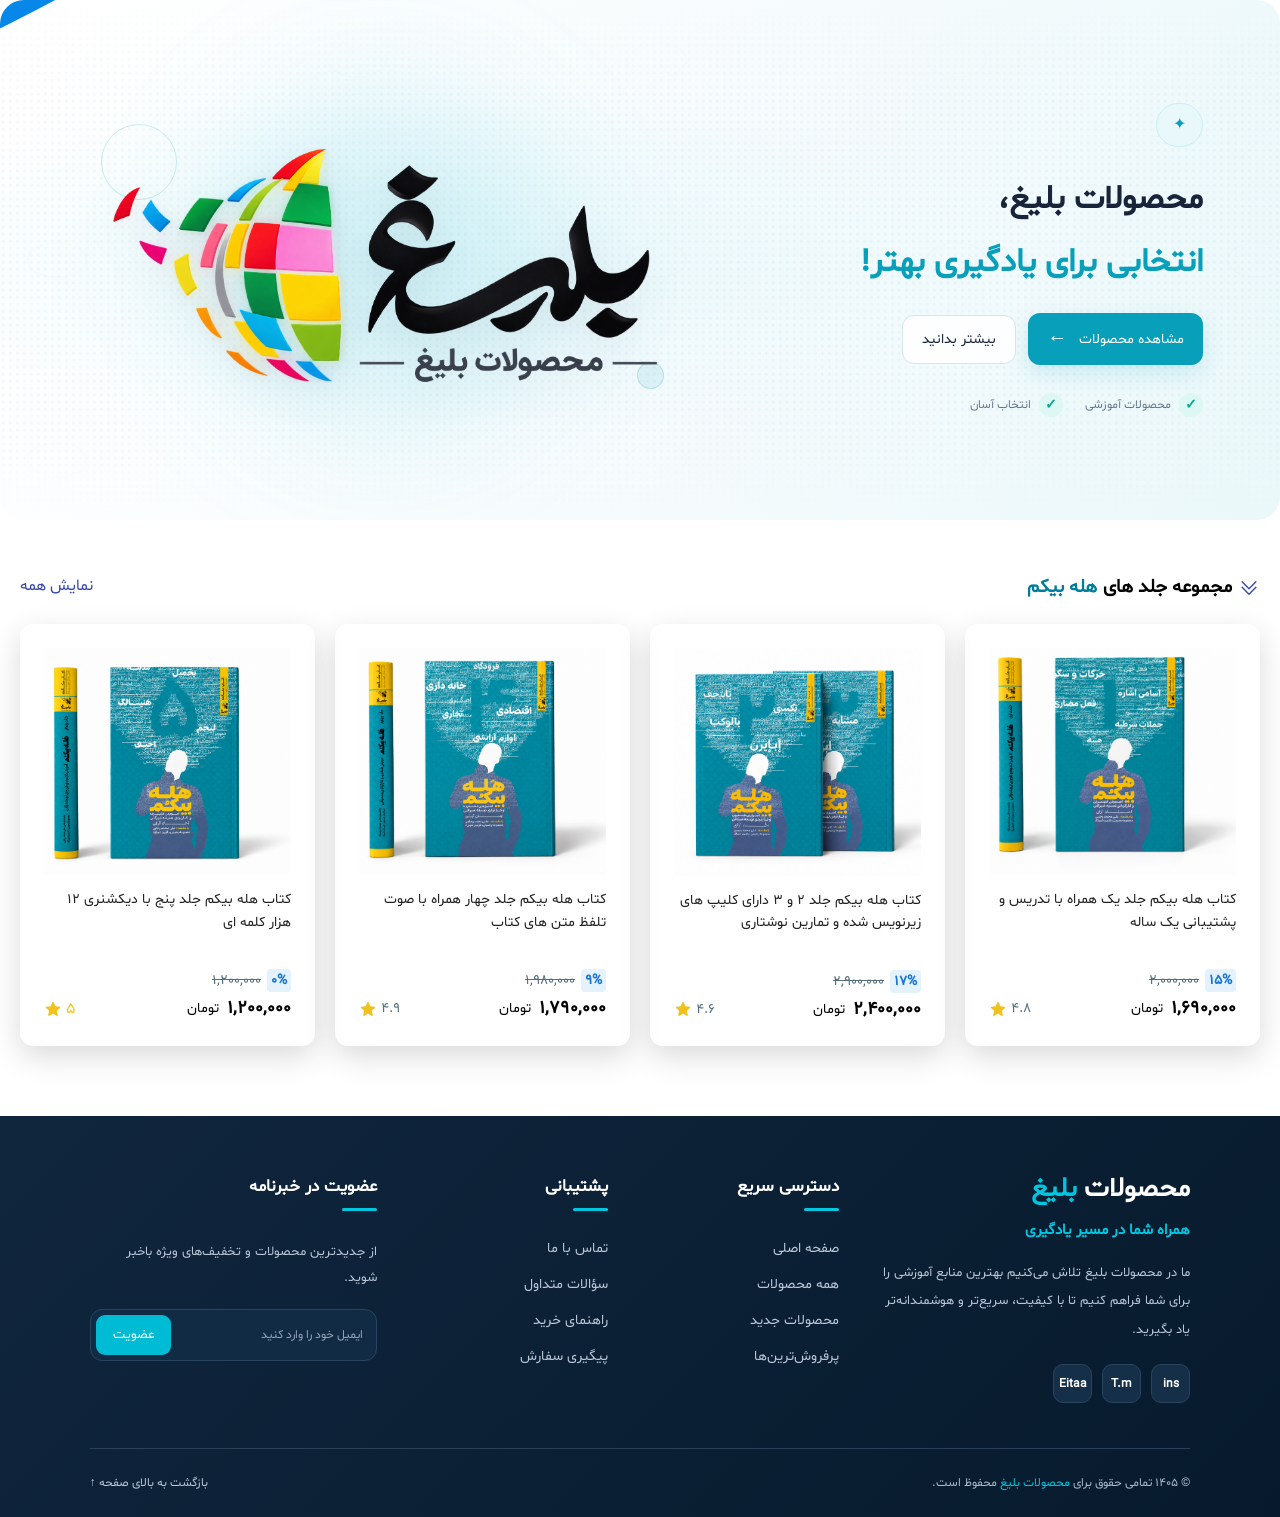
<file: index.html>
<!DOCTYPE html>
<html lang="fa" dir="rtl">

<head>
    <meta charset="UTF-8">
    <meta name="viewport" content="width=device-width, initial-scale=1.0">
    <title>محصولات آموزشی بلیغ</title>
    <link rel="stylesheet" href="style.css">
    <link rel="icon" type="image/png" href="./Image/download.png">

</head>

<body>

    <!--هدر سایت-->
    <div class="heder-up">
        
<section class="baliq-hero" dir="rtl">

    <div class="hero-map"></div>

    <div class="hero-ribbon hero-ribbon-top">
        <span></span>
        <span></span>
        <span></span>
    </div>

    <div class="hero-ribbon hero-ribbon-bottom">
        <span></span>
        <span></span>
        <span></span>
    </div>

    <div class="hero-content">

        <div class="hero-badge">
            <span>✦</span>
            
        </div>

        <h1>
            محصولات بلیغ،
            <span>انتخابی برای یادگیری بهتر!</span>
        </h1>

      

        <div class="hero-actions">

            <a href="#products" class="hero-primary">
                مشاهده محصولات
                <span>←</span>
            </a>

            <a href="#about" class="hero-secondary">
                بیشتر بدانید
            </a>

        </div>

        <div class="hero-benefits">

            <div>
                <span class="benefit-check">✓</span>
                محصولات آموزشی
            </div>

            <div>
                <span class="benefit-check">✓</span>
                انتخاب آسان
            </div>

        </div>

    </div>

    <div class="hero-brand">

        <div class="brand-glow"></div>

        <img
            src="./Image/9.png"
            alt="بلیغ - محصولات بلیغ"
            class="brand-logo"
        >

        <span class="brand-circle circle-one"></span>
        <span class="brand-circle circle-two"></span>

    </div>

</section>


    </div>


    <div class="General-Box">

        <!--نوار مجموعه هله بیکم-->
        <div class="Top-bar">

            <h3 class="section-title">

                <svg class="section-title-icon" xmlns="http://www.w3.org/2000/svg" fill="none" viewBox="0 0 24 24"
                    stroke-width="1.5" stroke="currentColor">

                    <path stroke-linecap="round" stroke-linejoin="round"
                        d="m4.5 5.25 7.5 7.5 7.5-7.5m-15 6 7.5 7.5 7.5-7.5" />

                </svg>

                مجموعه جلد های <p class="hale-bikom-text-bar">هله بیکم</p>

            </h3>

            <a href="./MoreBar-One.html" target="_blank" class="section-link">
                نمایش همه
            </a>

        </div>


        <div class="row">

            <!--محصول اول-->
            <div class="product">
                <a href="./hale-one.html">
                    <img class="product-image" src="./Image/هله بکم 1.png" alt="هله بیکم جلد یک">
                </a>


                <h4 class="product-name">

                    <a href="#" class="product-link">
                        کتاب هله بیکم جلد یک همراه با تدریس و پشتیبانی یک ساله
                    </a>

                </h4>

                <div class="product-offer">

                    <span class="product-percent">
                        15%
                    </span>

                    <span class="product-offer-price">
                        2,000,000
                    </span>

                </div>

                <div class="product-wrapper">

                    <div class="product-price">

                        <span class="product-price-number">
                            1,690,000
                        </span>

                        <span class="product-price-unite">
                            تومان
                        </span>

                    </div>

                    <div class="product-rating">

                        <span class="product-rating-number">
                            4.8
                        </span>

                        <svg class="product-rating-icon" xmlns="http://www.w3.org/2000/svg" viewBox="0 0 16 16"
                            fill="currentColor">

                            <path fill-rule="evenodd"
                                d="M8 1.75a.75.75 0 0 1 .692.462l1.41 3.393 3.664.293a.75.75 0 0 1 .428 1.317l-2.791 2.39.853 3.575a.75.75 0 0 1-1.12.814L7.998 12.08l-3.135 1.915a.75.75 0 0 1-1.12-.814l.852-3.574-2.79-2.39a.75.75 0 0 1 .427-1.318l3.663-.293 1.41-3.393A.75.75 0 0 1 8 1.75Z"
                                clip-rule="evenodd" />

                        </svg>

                    </div>

                </div>

            </div>

            <!-- محصول دوم -->
            <div class="product">

                <a href="#">
                    <img class="product-image" src="./Image/هله بیکم 2.3.png">
                </a>

                <h4 class="product-name">

                    <a href="#" class="product-link">
                        کتاب هله بیکم جلد ۲ و ۳ دارای کلیپ های زیرنویس شده و تمارین نوشتاری
                    </a>

                </h4>

                <div class="product-offer">

                    <span class="product-percent">
                        17%
                    </span>

                    <span class="product-offer-price">
                        2,900,000
                    </span>

                </div>

                <div class="product-wrapper">

                    <div class="product-price">

                        <span class="product-price-number">
                            2,400,000
                        </span>

                        <span class="product-price-unite">
                            تومان
                        </span>

                    </div>

                    <div class="product-rating">

                        <span class="product-rating-number">
                            4.6
                        </span>

                        <svg class="product-rating-icon" xmlns="http://www.w3.org/2000/svg" viewBox="0 0 16 16"
                            fill="currentColor">

                            <path fill-rule="evenodd"
                                d="M8 1.75a.75.75 0 0 1 .692.462l1.41 3.393 3.664.293a.75.75 0 0 1 .428 1.317l-2.791 2.39.853 3.575a.75.75 0 0 1-1.12.814L7.998 12.08l-3.135 1.915a.75.75 0 0 1-1.12-.814l.852-3.574-2.79-2.39a.75.75 0 0 1 .427-1.318l3.663-.293 1.41-3.393A.75.75 0 0 1 8 1.75Z"
                                clip-rule="evenodd" />

                        </svg>

                    </div>

                </div>

            </div>

            <!-- محصول سوم -->
            <div class="product">

                <a href="#">
                    <img class="product-image" src="./Image/هله بیکم جدل چهار.png">
                </a>

                <h4 class="product-name">

                    <a href="#" class="product-link">
                        کتاب هله بیکم جلد چهار همراه با صوت تلفظ متن های کتاب
                    </a>

                </h4>

                <div class="product-offer">

                    <span class="product-percent">
                        9%
                    </span>

                    <span class="product-offer-price">
                        1,980,000
                    </span>

                </div>

                <div class="product-wrapper">

                    <div class="product-price">

                        <span class="product-price-number">
                            1,790,000
                        </span>

                        <span class="product-price-unite">
                            تومان
                        </span>

                    </div>

                    <div class="product-rating">

                        <span class="product-rating-number">
                            4.9
                        </span>

                        <svg class="product-rating-icon" xmlns="http://www.w3.org/2000/svg" viewBox="0 0 16 16"
                            fill="currentColor">

                            <path fill-rule="evenodd"
                                d="M8 1.75a.75.75 0 0 1 .692.462l1.41 3.393 3.664.293a.75.75 0 0 1 .428 1.317l-2.791 2.39.853 3.575a.75.75 0 0 1-1.12.814L7.998 12.08l-3.135 1.915a.75.75 0 0 1-1.12-.814l.852-3.574-2.79-2.39a.75.75 0 0 1 .427-1.318l3.663-.293 1.41-3.393A.75.75 0 0 1 8 1.75Z"
                                clip-rule="evenodd" />

                        </svg>

                    </div>

                </div>

            </div>

            <!-- محصول چهارم -->
            <div class="product">
                <a href="#">
                    <img class="product-image" src="./Image/هله بیکم جحلد چهار.png">
                </a>


                <h4 class="product-name">

                    <a href="#" class="product-link">
                        کتاب هله بیکم جلد پنج با دیکشنری 12 هزار کلمه ای
                    </a>

                </h4>

                <div class="product-offer">

                    <span class="product-percent">
                        0%
                    </span>

                    <span class="product-offer-price">
                        1,200,000
                    </span>

                </div>

                <div class="product-wrapper">

                    <div class="product-price">

                        <span class="product-price-number">
                            1,200,000
                        </span>

                        <span class="product-price-unite">
                            تومان
                        </span>

                    </div>

                    <div class="product-rating">

                        <span class="product-rating-number-one">
                            5
                        </span>

                        <svg class="product-rating-icon" xmlns="http://www.w3.org/2000/svg" viewBox="0 0 16 16"
                            fill="currentColor">

                            <path fill-rule="evenodd"
                                d="M8 1.75a.75.75 0 0 1 .692.462l1.41 3.393 3.664.293a.75.75 0 0 1 .428 1.317l-2.791 2.39.853 3.575a.75.75 0 0 1-1.12.814L7.998 12.08l-3.135 1.915a.75.75 0 0 1-1.12-.814l.852-3.574-2.79-2.39a.75.75 0 0 1 .427-1.318l3.663-.293 1.41-3.393A.75.75 0 0 1 8 1.75Z"
                                clip-rule="evenodd" />

                        </svg>

                    </div>

                </div>

            </div>

        </div>

    </div>


    <!--فوتر سایت-->
    <div class="foter">

        <footer class="baliq-footer" dir="rtl">

            <div class="baliq-footer-main">

                <div class="baliq-footer-brand">
                    <h2>محصولات <span>بلیغ</span></h2>

                    <p class="brand-tagline">
                        همراه شما در مسیر یادگیری
                    </p>

                    <p class="brand-description">
                        ما در محصولات بلیغ تلاش می‌کنیم بهترین منابع
                        آموزشی را برای شما فراهم کنیم تا با کیفیت،
                        سریع‌تر و هوشمندانه‌تر یاد بگیرید.
                    </p>

                    <div class="baliq-socials">
                        <a href="#" aria-label="اینستاگرام">ins</a>
                        <a href="#" aria-label="تلگرام">T.m</a>
                        <a href="#" aria-label="ایتا">Eitaa</a>
                    </div>
                </div>

                <div class="baliq-footer-links">
                    <h3>دسترسی سریع</h3>

                    <a href="#">صفحه اصلی</a>
                    <a href="#">همه محصولات</a>
                    <a href="#">محصولات جدید</a>
                    <a href="#">پرفروش‌ترین‌ها</a>
                </div>

                <div class="baliq-footer-links">
                    <h3>پشتیبانی</h3>

                    <a href="#">تماس با ما</a>
                    <a href="#">سؤالات متداول</a>
                    <a href="#">راهنمای خرید</a>
                    <a href="#">پیگیری سفارش</a>
                </div>

                <div class="baliq-newsletter">
                    <h3>عضویت در خبرنامه</h3>

                    <p>
                        از جدیدترین محصولات و تخفیف‌های ویژه باخبر شوید.
                    </p>

                    <form class="baliq-newsletter-form" action="#" method="get">

                        <input type="email" name="email" placeholder="ایمیل خود را وارد کنید" aria-label="ایمیل شما"
                            required>

                        <button type="submit">عضویت</button>

                    </form>
                </div>

            </div>

            <div class="baliq-footer-bottom">

                <p>
                    © ۱۴۰۵ تمامی حقوق برای
                    <span>محصولات بلیغ</span>
                    محفوظ است.
                </p>

                <a class="baliq-back-top" href="#top">
                    بازگشت به بالای صفحه ↑
                </a>

            </div>

        </footer>

    </div>


</body>

</html>
</file>
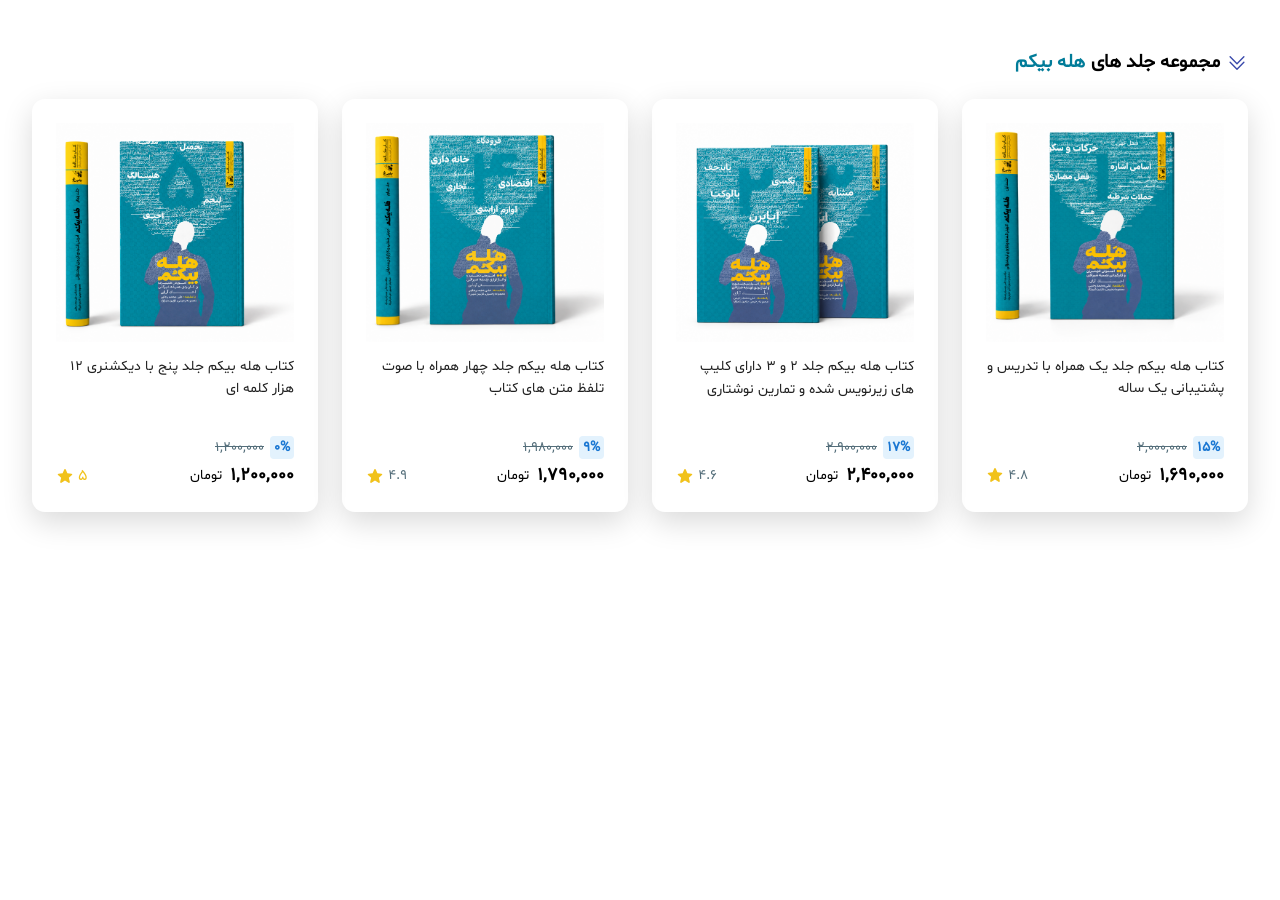
<file: MoreBar-One.html>
<!DOCTYPE html>
<html lang="fa" dir="rtl">

<head>
    <meta charset="UTF-8">
    <meta name="viewport" content="width=device-width, initial-scale=1.0">
    <title>قیمت و خرید کتاب هله بیکم</title>
    <link rel="icon" type="image/png" href="./Image/download.png">
    <link rel="stylesheet" href="./MoreBar-one.css">
</head>

<body>



  

    <div class="General-Box">

        <div class="Top-bar">

            <h3 class="section-title">

                <svg class="section-title-icon" xmlns="http://www.w3.org/2000/svg" fill="none" viewBox="0 0 24 24"
                    stroke-width="1.5" stroke="currentColor">

                    <path stroke-linecap="round" stroke-linejoin="round"
                        d="m4.5 5.25 7.5 7.5 7.5-7.5m-15 6 7.5 7.5 7.5-7.5" />

                </svg>

                مجموعه جلد های <p class="hale-bikom-text-bar">هله بیکم</p>

            </h3>

            

         

        </div>






        <div class="row">

            <!--محصول اول-->
            <div class="product">

                <a href="#">
                    <img class="product-image" src="./Image/هله بکم 1.png" alt="هله بیکم جلد یک">
                </a>
                

                <h4 class="product-name">

                    <a href="#" class="product-link">
                        کتاب هله بیکم جلد یک همراه با تدریس و پشتیبانی یک ساله
                    </a>

                </h4>

                <div class="product-offer">

                    <span class="product-percent">
                        15%
                    </span>

                    <span class="product-offer-price">
                        2,000,000
                    </span>

                </div>

                <div class="product-wrapper">

                    <div class="product-price">

                        <span class="product-price-number">
                            1,690,000
                        </span>

                        <span class="product-price-unite">
                            تومان
                        </span>

                    </div>

                    <div class="product-rating">

                        <span class="product-rating-number">
                            4.8
                        </span>

                        <svg class="product-rating-icon" xmlns="http://www.w3.org/2000/svg" viewBox="0 0 16 16"
                            fill="currentColor">

                            <path fill-rule="evenodd"
                                d="M8 1.75a.75.75 0 0 1 .692.462l1.41 3.393 3.664.293a.75.75 0 0 1 .428 1.317l-2.791 2.39.853 3.575a.75.75 0 0 1-1.12.814L7.998 12.08l-3.135 1.915a.75.75 0 0 1-1.12-.814l.852-3.574-2.79-2.39a.75.75 0 0 1 .427-1.318l3.663-.293 1.41-3.393A.75.75 0 0 1 8 1.75Z"
                                clip-rule="evenodd" />

                        </svg>

                    </div>

                </div>

            </div>







            <!-- محصول دوم -->
            <div class="product">
                <a href="#">
                    <img class="product-image" src="./Image/هله بیکم 2.3.png" alt="شارژر مدل دل">
                </a>
               

                <h4 class="product-name">

                    <a href="#" class="product-link">
                        کتاب هله بیکم جلد ۲ و ۳ دارای کلیپ های زیرنویس شده و تمارین نوشتاری
                    </a>

                </h4>

                <div class="product-offer">

                    <span class="product-percent">
                        17%
                    </span>

                    <span class="product-offer-price">
                        2,900,000
                    </span>

                </div>

                <div class="product-wrapper">

                    <div class="product-price">

                        <span class="product-price-number">
                            2,400,000
                        </span>

                        <span class="product-price-unite">
                            تومان
                        </span>

                    </div>

                    <div class="product-rating">

                        <span class="product-rating-number">
                            4.6
                        </span>

                        <svg class="product-rating-icon" xmlns="http://www.w3.org/2000/svg" viewBox="0 0 16 16"
                            fill="currentColor">

                            <path fill-rule="evenodd"
                                d="M8 1.75a.75.75 0 0 1 .692.462l1.41 3.393 3.664.293a.75.75 0 0 1 .428 1.317l-2.791 2.39.853 3.575a.75.75 0 0 1-1.12.814L7.998 12.08l-3.135 1.915a.75.75 0 0 1-1.12-.814l.852-3.574-2.79-2.39a.75.75 0 0 1 .427-1.318l3.663-.293 1.41-3.393A.75.75 0 0 1 8 1.75Z"
                                clip-rule="evenodd" />

                        </svg>

                    </div>

                </div>

            </div>








            <!-- محصول سوم -->
            <div class="product">

                <a href="#">
                    <img class="product-image" src="./Image/هله بیکم جدل چهار.png" alt="شارژر مدل دل">
                </a>
               
                <h4 class="product-name">

                    <a href="#" class="product-link">
                        کتاب هله بیکم جلد چهار همراه با صوت تلفظ متن های کتاب
                    </a>

                </h4>

                <div class="product-offer">

                    <span class="product-percent">
                        9%
                    </span>

                    <span class="product-offer-price">
                        1,980,000
                    </span>

                </div>

                <div class="product-wrapper">

                    <div class="product-price">

                        <span class="product-price-number">
                            1,790,000
                        </span>

                        <span class="product-price-unite">
                            تومان
                        </span>

                    </div>

                    <div class="product-rating">

                        <span class="product-rating-number">
                            4.9
                        </span>

                        <svg class="product-rating-icon" xmlns="http://www.w3.org/2000/svg" viewBox="0 0 16 16"
                            fill="currentColor">

                            <path fill-rule="evenodd"
                                d="M8 1.75a.75.75 0 0 1 .692.462l1.41 3.393 3.664.293a.75.75 0 0 1 .428 1.317l-2.791 2.39.853 3.575a.75.75 0 0 1-1.12.814L7.998 12.08l-3.135 1.915a.75.75 0 0 1-1.12-.814l.852-3.574-2.79-2.39a.75.75 0 0 1 .427-1.318l3.663-.293 1.41-3.393A.75.75 0 0 1 8 1.75Z"
                                clip-rule="evenodd" />

                        </svg>

                    </div>

                </div>

            </div>






            <!-- محصول چهارم -->
            <div class="product">
                <a href="#">
                    <img class="product-image" src="./Image/هله بیکم جحلد چهار.png" alt="شارژر مدل دل">
                </a>
               

                <h4 class="product-name">

                    <a href="#" class="product-link">
                        کتاب هله بیکم جلد پنج با دیکشنری 12 هزار کلمه ای
                    </a>

                </h4>

                <div class="product-offer">

                    <span class="product-percent">
                        0%
                    </span>

                    <span class="product-offer-price">
                        1,200,000
                    </span>

                </div>

                <div class="product-wrapper">

                    <div class="product-price">

                        <span class="product-price-number">
                            1,200,000
                        </span>

                        <span class="product-price-unite">
                            تومان
                        </span>

                    </div>

                    <div class="product-rating">

                        <span class="product-rating-number-one">
                            5
                        </span>

                        <svg class="product-rating-icon" xmlns="http://www.w3.org/2000/svg" viewBox="0 0 16 16"
                            fill="currentColor">

                            <path fill-rule="evenodd"
                                d="M8 1.75a.75.75 0 0 1 .692.462l1.41 3.393 3.664.293a.75.75 0 0 1 .428 1.317l-2.791 2.39.853 3.575a.75.75 0 0 1-1.12.814L7.998 12.08l-3.135 1.915a.75.75 0 0 1-1.12-.814l.852-3.574-2.79-2.39a.75.75 0 0 1 .427-1.318l3.663-.293 1.41-3.393A.75.75 0 0 1 8 1.75Z"
                                clip-rule="evenodd" />

                        </svg>

                    </div>

                </div>

            </div>



        </div>

    </div>






    





</body>

</html>
</file>
<file: style.css>
@font-face {
    font-family: edrtfgyhu;
    src: url(./Fonts/Shabnam-FD.woff2);
}

* {
    margin: 0;
    padding: 0;
    box-sizing: border-box;
    font-family: edrtfgyhu;
}

body {
    direction: rtl;
    text-align: right;
}


.main-image {
    width: 100%;
    height: 600px;
    overflow: hidden;
    box-shadow: 0 10px 30px rgba(0, 0, 0, 0.15);

}

.main-image img {
    width: 100%;
    height: 100%;
    object-fit: cover;
    object-position: center;
}


.General-Box {
    width: min(1216px, calc(100% - 32px));
min-width: 0;
    margin: 50px auto 0;
}

.Top-bar {
    display: flex;
    justify-content: space-between;
    margin-bottom: 24px;
}

.section-title {
    display: flex;
    align-items: center;
    gap: 6px;
}

.section-title-icon {
    width: 22px;
    height: 22px;
    color: rgb(57, 73, 171);
}

.section-link {
    color: rgb(57, 73, 171);
    text-decoration: none;
}

.row {
    display: flex;
    gap: 24px;
}

.product {
    width: 100%;
    box-shadow: 0 10px 30px rgba(0, 0, 0, 0.15);
    padding: 24px;
    border-radius: 13px;
}

.product-image {
    width: 100%;
    display: block;
}

.product-name {
    line-height: 1.6;
    font-size: 14px;
    font-weight: normal;
    margin-top: 14px;
    height: 68px;
}

.product-link {
    color: rgb(33, 33, 33);
    text-decoration: none;


}

.product-offer {
    display: flex;
    align-items: center;
    gap: 6px;
    font-size: 14px;
    margin-top: 12px;
}

.product-percent {
    background-color: rgb(227, 242, 253);
    color: rgb(25, 118, 210);
    font-weight: bold;
    padding: 2px 4px;
    display: inline-block;
    border-radius: 4px;
}

.product-offer-price {
    text-decoration: line-through;
    color: rgb(84, 110, 122);
}

.product-wrapper {
    margin-top: 4px;
    display: flex;
    justify-content: space-between;
    align-items: center;
}

.product-price {
    display: flex;
    align-items: center;
    gap: 8px;
}

.product-price-number {
    font-weight: bold;
    font-size: 18px;
}

.product-price-unite {
    font-size: 14px;
}

.product-rating {
    display: flex;
    align-items: center;
    gap: 4px;
}

.product-rating-number {
    font-size: 14px;
    color: rgb(84, 110, 122);
}

.product-rating-icon {
    width: 18px;
    height: 18px;
    color: #f1c21b;
}

.hale-bikom-text-bar {
    color: #017c99;
}

.product {
    transition: all 0.3s ease;
}

.product:hover {
    transform: translateY(-12px);
    box-shadow: 0 18px 35px rgba(0, 0, 0, 0.2);
}

.product-rating-number-one {
    color: #f1c21b;
}




























/* Footer */

.baliq-footer {
    position: relative;
    overflow: hidden;
    margin-top: 70px;
    padding: 55px 7% 0;
    color: #F5F8FC;
    background: linear-gradient(135deg,
            #10263D 0%,
            #071A2D 100%);
    font-family: inherit;
    box-sizing: border-box;
}

.baliq-footer *,
.baliq-footer *::before,
.baliq-footer *::after {
    box-sizing: border-box;
}

.baliq-footer-main {
    position: relative;
    z-index: 1;
    display: grid;
    grid-template-columns: 1.3fr 0.8fr 0.8fr 1.2fr;
    gap: 40px;
    max-width: 1400px;
    margin: 0 auto;
    padding-bottom: 45px;
}

/* Brand */

.baliq-footer-brand h2 {
    margin: 0 0 12px;
    color: #FFFFFF;
    font-size: 27px;
    font-weight: 800;
}

.baliq-footer-brand h2 span {
    color: #00C6DF;
}

.brand-tagline {
    margin: 0 0 18px;
    color: #00C6DF;
    font-size: 15px;
    font-weight: 600;
}

.brand-description {
    margin: 0 0 20px;
    color: #B9C7D8;
    font-size: 13px;
    line-height: 2.2;
}

/* Social links */

.baliq-socials {
    display: flex;
    gap: 10px;
    flex-wrap: wrap;
}

.baliq-socials a {
    display: flex;
    justify-content: center;
    align-items: center;
    width: 39px;
    height: 39px;
    border: 1px solid #29445F;
    border-radius: 10px;
    background: #162F49;
    color: #FFFFFF;
    font-size: 12px;
    font-weight: 700;
    text-decoration: none;
    transition: 0.3s ease;
}

.baliq-socials a:hover {
    color: #FFFFFF;
    background: #00AFC8;
    border-color: #00C6DF;
    transform: translateY(-4px);
}

/* Footer links */

.baliq-footer-links,
.baliq-newsletter {
    display: flex;
    flex-direction: column;
    align-items: flex-start;
}

.baliq-footer-links h3,
.baliq-newsletter h3 {
    position: relative;
    margin: 4px 0 28px;
    padding-bottom: 13px;
    color: #FFFFFF;
    font-size: 17px;
    font-weight: 700;
}

.baliq-footer-links h3::after,
.baliq-newsletter h3::after {
    content: "";
    position: absolute;
    right: 0;
    bottom: 0;
    width: 35px;
    height: 3px;
    border-radius: 5px;
    background: #00C6DF;
}

.baliq-footer-links a {
    margin-bottom: 17px;
    color: #B9C7D8;
    font-size: 14px;
    text-decoration: none;
    transition: 0.25s ease;
}

.baliq-footer-links a:hover {
    color: #00D7EC;
    transform: translateX(-5px);
}

/* Newsletter */

.baliq-newsletter p {
    margin: 0 0 18px;
    color: #B9C7D8;
    font-size: 13px;
    line-height: 2;
}

.baliq-newsletter-form {
    display: flex;
    align-items: center;
    width: 100%;
    gap: 8px;
    padding: 5px;
    border: 1px solid #29445F;
    border-radius: 12px;
    background: #122B44;
}

.baliq-newsletter-form input {
    width: 100%;
    min-width: 0;
    padding: 10px 8px;
    border: none;
    outline: none;
    background: transparent;
    color: #FFFFFF;
    font-family: inherit;
    font-size: 12px;
}

.baliq-newsletter-form input::placeholder {
    color: #8FA4BA;
}

.baliq-newsletter-form input:focus {
    box-shadow: none;
}

.baliq-newsletter-form button {
    flex-shrink: 0;
    padding: 11px 17px;
    border: none;
    border-radius: 9px;
    background: #00BBD4;
    color: #FFFFFF;
    font-family: inherit;
    font-size: 13px;
    cursor: pointer;
    transition: 0.3s ease;
}

.baliq-newsletter-form button:hover {
    background: #009BB5;
    box-shadow: 0 4px 16px rgba(0, 198, 223, 0.2);
}

/* Bottom bar */

.baliq-footer-bottom {
    position: relative;
    z-index: 1;
    display: flex;
    justify-content: space-between;
    align-items: center;
    flex-wrap: wrap;
    gap: 15px;
    max-width: 1400px;
    margin: 0 auto;
    padding: 22px 0;
    border-top: 1px solid #294057;
}

.baliq-footer-bottom p {
    margin: 0;
    color: #AABBCD;
    font-size: 12px;
    line-height: 2;
}

.baliq-footer-bottom p span {
    color: #00C6DF;
}

.baliq-back-top {
    color: #B9C7D8;
    font-size: 12px;
    text-decoration: none;
    transition: 0.3s ease;
}

.baliq-back-top:hover {
    color: #00D7EC;
}

/* Tablet */

@media (max-width: 992px) {
    .baliq-footer {
        padding-right: 5%;
        padding-left: 5%;
    }

    .baliq-footer-main {
        grid-template-columns: repeat(2, minmax(0, 1fr));
        gap: 35px;
    }
}

/* Mobile */

@media (max-width: 576px) {
    .baliq-footer {
        margin-top: 40px;
        padding: 35px 22px 0;
    }

    .baliq-footer-main {
        grid-template-columns: minmax(0, 1fr);
        gap: 30px;
        padding-bottom: 30px;
    }

    .baliq-footer-brand h2 {
        font-size: 24px;
    }

    .baliq-footer-links h3,
    .baliq-newsletter h3 {
        margin-bottom: 22px;
    }

    .baliq-footer-bottom {
        flex-direction: column;
        align-items: flex-start;
        padding: 18px 0;
    }
}






























/*استایل هدر سایت*/



/* Main Hero */

.baliq-hero {
    --hero-navy: #17243A;
    --hero-teal: #079FB9;
    --hero-muted: #70839A;

    position: relative;
    display: flex;
    align-items: center;
    justify-content: space-between;
    gap: 35px;
    width: 100%;
    max-width: 1800px;
    min-height: 520px;
    margin: 20px auto 55px;
    padding: 55px 6%;
    overflow: hidden;
    isolation: isolate;
    border-radius: 24px;
    background:
        radial-gradient(
            ellipse at 35% 50%,
            rgba(222, 246, 249, 0.6),
            transparent 48%
        ),
        linear-gradient(
            115deg,
            #FFFFFF 0%,
            #F6FBFD 55%,
            #EAF8FA 100%
        );
    font-family: inherit;
    box-sizing: border-box;
}

.baliq-hero *,
.baliq-hero *::before,
.baliq-hero *::after {
    box-sizing: border-box;
}

/* World map texture */

.hero-map {
    position: absolute;
    z-index: -1;
    inset: 0;
    opacity: 0.45;
    pointer-events: none;
    background-image:
        radial-gradient(
            ellipse at 19% 30%,
            transparent 0 28px,
            rgba(7, 159, 185, 0.045) 29px 30px,
            transparent 31px
        ),
        radial-gradient(
            ellipse at 48% 45%,
            rgba(92, 170, 192, 0.13) 1px,
            transparent 2px
        );
    background-size:
        300px 200px,
        7px 7px;
    mask-image: linear-gradient(
        to bottom,
        transparent,
        black 20%,
        black 80%,
        transparent
    );
}

/* Decorative ribbons */

.hero-ribbon {
    position: absolute;
    z-index: -1;
    width: 290px;
    height: 150px;
    pointer-events: none;
}

.hero-ribbon-top {
    top: -105px;
    left: -50px;
    transform: rotate(-27deg);
}

.hero-ribbon-bottom {
    right: -70px;
    bottom: -115px;
    transform: rotate(153deg);
}

.hero-ribbon span {
    position: absolute;
    display: block;
    width: 100%;
    height: 28px;
    border-radius: 0 0 80% 10%;
    transform: skewX(-30deg);
}

.hero-ribbon span:nth-child(1) {
    top: 0;
    background: #079B55;
}

.hero-ribbon span:nth-child(2) {
    top: 28px;
    background: #FFE500;
}

.hero-ribbon span:nth-child(3) {
    top: 56px;
    background: #0788E8;
}

/* Right side: editable content */

.hero-content {
    position: relative;
    z-index: 2;
    flex: 0 1 44%;
    width: 44%;
    max-width: 510px;
    min-width: 0;
}

.hero-badge {
    display: inline-flex;
    align-items: center;
    gap: 8px;
    margin-bottom: 22px;
    padding: 10px 16px;
    border: 1px solid #C9F0F5;
    border-radius: 30px;
    background: rgba(232, 249, 251, 0.92);
    color: var(--hero-teal);
    font-size: 13px;
}

.hero-badge span {
    font-size: 16px;
}

.hero-content h1 {
    margin: 0 0 18px;
    color: var(--hero-navy);
    font-size: clamp(28px, 2.6vw, 41px);
    font-weight: 800;
    line-height: 1.9;
}

.hero-content h1 span {
    display: block;
    color: var(--hero-teal);
}

.hero-description {
    max-width: 390px;
    margin: 0 0 27px;
    color: var(--hero-muted);
    font-size: 14px;
    line-height: 2.3;
}

/* Buttons */

.hero-actions {
    display: flex;
    align-items: center;
    flex-wrap: wrap;
    gap: 12px;
}

.hero-primary,
.hero-secondary {
    display: inline-flex;
    align-items: center;
    justify-content: center;
    gap: 12px;
    min-height: 49px;
    padding: 12px 19px;
    border-radius: 12px;
    font-family: inherit;
    font-size: 14px;
    text-decoration: none;
    transition:
        background 0.3s ease,
        color 0.3s ease,
        transform 0.3s ease,
        box-shadow 0.3s ease;
}

.hero-primary {
    background: var(--hero-teal);
    color: #FFFFFF;
    box-shadow: 0 8px 22px rgba(7, 159, 185, 0.16);
}

.hero-primary:hover {
    background: #087F96;
    color: #FFFFFF;
    transform: translateY(-3px);
    box-shadow: 0 12px 25px rgba(7, 159, 185, 0.23);
}

.hero-primary span {
    font-size: 20px;
}

.hero-secondary {
    border: 1px solid #D7E5EB;
    background: rgba(255, 255, 255, 0.9);
    color: var(--hero-navy);
}

.hero-secondary:hover {
    border-color: var(--hero-teal);
    color: var(--hero-teal);
    transform: translateY(-3px);
}

/* Benefits */

.hero-benefits {
    display: flex;
    flex-wrap: wrap;
    gap: 22px;
    margin-top: 28px;
}

.hero-benefits > div {
    display: flex;
    align-items: center;
    gap: 8px;
    color: #65798E;
    font-size: 12px;
}

.benefit-check {
    display: inline-flex;
    align-items: center;
    justify-content: center;
    width: 24px;
    height: 24px;
    border-radius: 50%;
    background: #DDF7F2;
    color: #00A991;
    font-size: 14px;
    font-weight: bold;
}

/* Logo: centered in left area */

.hero-brand {
    position: relative;
    display: flex;
    align-items: center;
    justify-content: center;
    flex: 1 1 56%;
    min-width: 0;
    min-height: 390px;
    isolation: isolate;
}

.brand-logo {
    position: relative;
    z-index: 1;
    display: block;
    width: 100%;
    max-width: 590px;
    max-height: 420px;
    object-fit: contain;
    object-position: center;
    filter: drop-shadow(
        0 15px 18px rgba(36, 66, 88, 0.08)
    );
    animation: brand-float 5s ease-in-out infinite;
}

.brand-glow {
    position: absolute;
    z-index: -1;
    width: 70%;
    max-width: 350px;
    aspect-ratio: 1;
    border-radius: 50%;
    background: rgba(31, 190, 211, 0.12);
    filter: blur(65px);
}

.brand-circle {
    position: absolute;
    z-index: -1;
    border: 1px solid rgba(7, 159, 185, 0.2);
    border-radius: 50%;
}

.circle-one {
    top: 15%;
    left: 4%;
    width: 76px;
    height: 76px;
}

.circle-two {
    right: 4%;
    bottom: 17%;
    width: 27px;
    height: 27px;
    background: rgba(7, 159, 185, 0.09);
}

@keyframes brand-float {
    0%, 100% {
        transform: translateY(0);
    }

    50% {
        transform: translateY(-7px);
    }
}

/* Tablet */

@media (max-width: 950px) {
    .baliq-hero {
        gap: 20px;
        padding: 40px 4%;
    }

    .hero-content {
        flex-basis: 47%;
        width: 47%;
    }

    .hero-brand {
        flex-basis: 53%;
        min-height: 300px;
    }

    .brand-logo {
        max-height: 320px;
    }

    .hero-content h1 {
        font-size: 29px;
    }
}

/* Mobile */

@media (max-width: 650px) {
    .baliq-hero {
        flex-direction: column;
        gap: 12px;
        min-height: auto;
        margin: 15px auto 35px;
        padding: 30px 22px;
        border-radius: 16px;
    }

    .hero-content {
        order: 1;
        flex: none;
        width: 100%;
        max-width: 100%;
    }

    .hero-brand {
        order: 2;
        flex: none;
        width: 100%;
        min-height: 240px;
    }

    .brand-logo {
        width: 100%;
        max-width: 400px;
        max-height: 270px;
    }

    .hero-content h1 {
        font-size: 27px;
        line-height: 1.8;
    }

    .hero-description {
        max-width: 100%;
        font-size: 13px;
    }

    .hero-actions {
        gap: 9px;
    }

    .hero-primary,
    .hero-secondary {
        padding: 11px 13px;
        font-size: 12px;
    }

    .hero-benefits {
        gap: 14px;
        margin-top: 22px;
    }

    .circle-one {
        left: 3%;
        width: 45px;
        height: 45px;
    }
}

/* Accessibility */

@media (prefers-reduced-motion: reduce) {
    .brand-logo {
        animation: none;
    }

    .baliq-hero * {
        transition: none !important;
    }
}


html,
body {
    margin: 0;
    padding: 0;
}

.baliq-hero {
    margin-top: 0;
}


























































*,
*::before,
*::after {
    box-sizing: border-box;
}

html {
    max-width: 100%;
    overflow-x: hidden;
    scroll-behavior: smooth;
}

body {
    width: 100%;
    max-width: 100%;
    margin: 0;
    overflow-x: hidden;
}

img {
    max-width: 100%;
    height: auto;
}

.General-Box {
    width: 100%;
    max-width: 1400px;
    margin-inline: auto;
    padding-inline: 20px;
}

.row {
    display: grid;
    grid-template-columns: repeat(4, minmax(0, 1fr));
    gap: 20px;
}

.product {
    min-width: 0;
    width: 100%;
}

.product-image {
    width: 100%;
    height: auto;
    object-fit: contain;
}

.baliq-hero {
    width: 100%;
    max-width: 100%;
}

.hero-content,
.hero-brand {
    min-width: 0;
}

.brand-logo {
    max-width: 100%;
    height: auto;
}

.baliq-footer-main {
    grid-template-columns: 1.3fr 0.8fr 0.8fr 1.2fr;
}

@media (max-width: 992px) {
    .row {
        grid-template-columns: repeat(2, minmax(0, 1fr));
        gap: 16px;
    }

    .baliq-footer-main {
        grid-template-columns: repeat(2, minmax(0, 1fr));
        gap: 30px;
    }

    .General-Box {
        padding-inline: 16px;
    }

    .product {
        padding: 16px;
    }
}

@media (max-width: 768px) {
    .baliq-hero {
        flex-direction: column;
        text-align: center;
        padding: 35px 20px;
        gap: 30px;
    }

    .hero-content,
    .hero-brand {
        width: 100%;
        max-width: 100%;
    }

    .hero-content h1 {
        font-size: clamp(24px, 6vw, 36px);
        line-height: 1.8;
    }

    .hero-actions {
        flex-wrap: wrap;
        justify-content: center;
    }

    .hero-benefits {
        flex-wrap: wrap;
        justify-content: center;
    }

    .Top-bar {
        flex-wrap: wrap;
        gap: 12px;
    }

    .section-title {
        font-size: 17px;
    }

    .product-wrapper {
        flex-wrap: wrap;
        gap: 10px;
    }

    .product-price-number {
        font-size: 16px;
    }

    .product-rating-number {
        font-size: 12px;
    }

    .baliq-footer {
        padding: 35px 20px 0;
    }
}

@media (max-width: 576px) {
    .row {
        grid-template-columns: repeat(2, minmax(0, 1fr));
        gap: 12px;
    }

    .General-Box {
        padding-inline: 10px;
    }

    .product {
        padding: 10px;
        border-radius: 10px;
    }

    .product-name {
        height: auto;
        min-height: 50px;
        font-size: 12px;
    }

    .product-offer {
        flex-wrap: wrap;
        font-size: 11px;
    }

    .product-percent {
        font-size: 11px;
    }

    .product-price {
        flex-wrap: wrap;
        gap: 4px;
    }

    .product-price-number {
        font-size: 14px;
    }

    .product-price-unite {
        font-size: 11px;
    }

    .product-rating-icon {
        width: 14px;
        height: 14px;
    }

    .baliq-footer-main {
        grid-template-columns: 1fr;
        gap: 28px;
    }

    .baliq-footer-bottom {
        display: flex;
        flex-direction: column;
        align-items: center;
        text-align: center;
        gap: 12px;
    }

    .baliq-newsletter-form {
        flex-wrap: wrap;
    }

    .baliq-newsletter-form input {
        min-width: 0;
        flex: 1;
    }

    .baliq-newsletter-form button {
        padding: 10px 12px;
    }
}

@media (max-width: 360px) {
    .row {
        grid-template-columns: 1fr;
    }

    .product {
        padding: 14px;
    }

    .hero-actions a {
        max-width: 100%;
    }

    .baliq-footer {
        padding-inline: 14px;
    }
}
</file>
<file: MoreBar-one.css>
@font-face {
    font-family: edrtfgyhu;
    src: url(./Fonts/Shabnam-FD.woff2);
}

* {
    margin: 0;
    padding: 0;
    box-sizing: border-box;
    font-family: edrtfgyhu;
}

body {
    direction: rtl;
    text-align: right;
}


.General-Box {
    width: 1216px;
    margin: 50px auto 0;
}

.Top-bar {
    display: flex;
    justify-content: space-between;
    margin-bottom: 24px;
}

.section-title {
    display: flex;
    align-items: center;
    gap: 6px;
    
    
}

.section-title-icon {
    width: 22px;
    height: 22px;
    color: rgb(57, 73, 171);
}

.hale-bikom-text-bar{
    color: #017c99;
}

.row {
    display: flex;
    gap: 24px;
}

.product {
    width: 100%;
    box-shadow: 0 10px 30px rgba(0, 0, 0, 0.15);
    padding: 24px;
    border-radius: 13px;
}

.product-image {
    width: 100%;
    display: block;
}

.product-name {
    line-height: 1.6;
    font-size: 14px;
    font-weight: normal;
    margin-top: 14px;
    height: 68px;
}

.product-link {
    color: rgb(33, 33, 33);
    text-decoration: none;
    

}

.product-offer {
    display: flex;
    align-items: center;
    gap: 6px;
    font-size: 14px;
    margin-top: 12px;
}

.product-percent {
    background-color: rgb(227, 242, 253);
    color: rgb(25, 118, 210);
    font-weight: bold;
    padding: 2px 4px;
    display: inline-block;
    border-radius: 4px;
}

.product-offer-price {
    text-decoration: line-through;
    color: rgb(84, 110, 122);
}

.product-wrapper {
    margin-top: 4px;
    display: flex;
    justify-content: space-between;
    align-items: center;
}

.product-price {
    display: flex;
    align-items: center;
    gap: 8px;
}

.product-price-number {
    font-weight: bold;
    font-size: 18px;
}

.product-price-unite {
    font-size: 14px;
}

.product-rating {
    display: flex;
    align-items: center;
    gap: 4px;
}

.product-rating-number {
    font-size: 14px;
    color: rgb(84, 110, 122);
}

.product-rating-icon {
    width: 18px;
    height: 18px;
    color: #f1c21b;
}



.product {
    transition: all 0.3s ease;
}

.product:hover {
    transform: translateY(-12px);
    box-shadow: 0 18px 35px rgba(0, 0, 0, 0.2);
}

.product-rating-number-one{
    color: #f1c21b;
}
</file>
